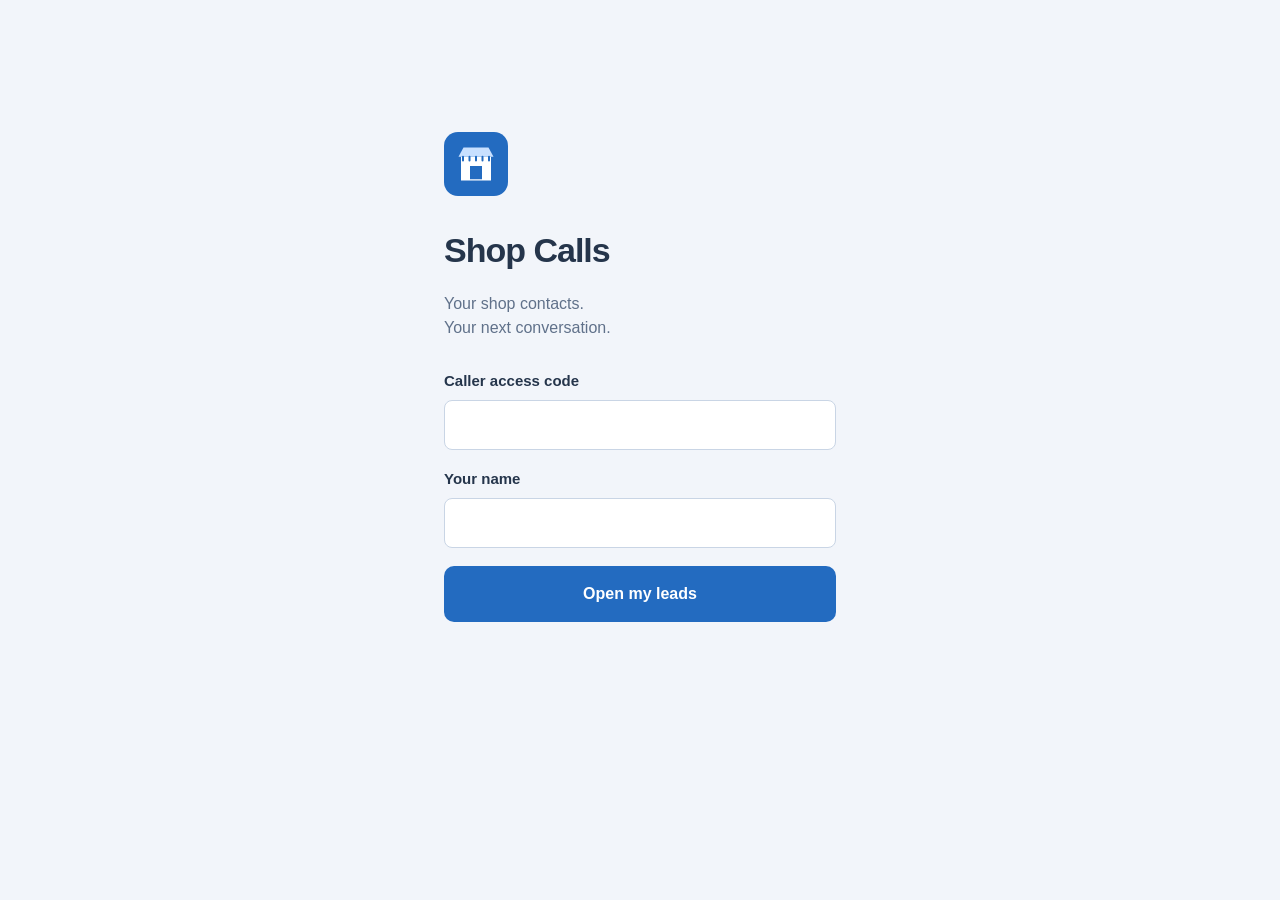
<file: index.html>
<!doctype html><html><head><meta name="robots" content="noindex,nofollow"><meta http-equiv="refresh" content="0;url=./caller/"><title>Shop Calls</title></head><body><a href="./caller/">Open Shop Calls</a></body></html>
</file>
<file: caller/style.css>
:root{font:16px/1.5 -apple-system,BlinkMacSystemFont,'Segoe UI',sans-serif;color:#25354b;background:#f2f5fa;font-synthesis:none}*{box-sizing:border-box}body{margin:0}button,input,select,textarea{font:inherit}button,a,input,select,textarea{-webkit-tap-highlight-color:transparent}button{cursor:pointer}button:disabled{opacity:.55;cursor:wait}a{color:#236bc0;text-decoration:none}button:focus-visible,a:focus-visible,input:focus-visible,select:focus-visible,textarea:focus-visible{outline:3px solid #81b5fa;outline-offset:3px}[hidden]{display:none!important}header{height:70px;padding:14px 20px;display:flex;align-items:center;justify-content:space-between;background:white;border-bottom:1px solid #dfe6f0;position:sticky;top:0;z-index:2}.brand{font-size:21px;font-weight:700;color:#25354b;display:flex;align-items:center;gap:10px}.quiet{background:#edf3fb;color:#285d96;border:0;border-radius:8px;padding:11px 14px;font-size:14px}.primary{display:block;width:100%;border:0;border-radius:10px;padding:16px;background:#236bc0;color:white;font-weight:650;text-align:center;min-height:54px}.login{max-width:440px;margin:12vh auto;padding:24px}.login h1{font-size:34px;letter-spacing:-1px;margin:22px 0 8px}.login p{color:#60718a}.login form{margin-top:30px}label{display:block;font-size:15px;font-weight:550;margin-bottom:18px}input,select,textarea{display:block;width:100%;padding:13px 12px;margin-top:7px;color:#25354b;border:1px solid #c9d5e5;border-radius:8px;background:white;min-height:48px}input::placeholder,textarea::placeholder{color:#7d8b9f;font-weight:400}main{max-width:900px;margin:auto;padding:26px 18px 110px}.page-title{display:flex;justify-content:space-between;align-items:center;gap:12px;margin-bottom:22px}.page-title h1{font-size:29px;letter-spacing:-.7px;line-height:1.2;margin:4px 0}.page-title p{color:#60718a;margin:0}.pipeline{display:flex;background:#fff;border:1px solid #dfe6f0;border-radius:12px;margin-bottom:22px;padding:18px 8px}.pipeline div{flex:1;text-align:center;border-right:1px solid #dfe6f0}.pipeline div:last-child{border:0}.pipeline b{display:block;font-size:28px;font-weight:650}.pipeline span{font-size:13px;color:#60718a}.filters{display:grid;grid-template-columns:1fr 1fr;gap:12px}.filters label{font-weight:500}.search-label{font-weight:500}.shop{background:#fff;border:1px solid #dce5f1;border-radius:12px;padding:20px;margin:0 0 16px}.shop-heading{display:flex;justify-content:space-between;gap:12px}.shop h2{font-size:22px;line-height:1.3;margin:0 0 5px}.shop p{margin:5px 0;color:#60718a}.shop .category{font-size:14px;color:#285d96}.shop .source{font-size:13px}.shop .local-time{font-size:14px}.shop .note{font-size:14px;margin:12px 0}.shop-actions{display:grid;grid-template-columns:1fr 1fr;gap:10px;margin-top:18px}.shop-actions button{border:1px solid #c9d5e5;border-radius:10px;background:#fff;color:#285d96;font-weight:600}.shop-actions>*{padding:13px 8px;text-align:center;min-height:52px}.badge{font-size:12px;padding:5px 8px;background:#eef3fb;color:#49627f;align-self:flex-start;white-space:nowrap;border-radius:5px}.badge.interested{background:#e3f2e9;color:#23633b}.badge.booking_requested{background:#e5edff;color:#2457a1}.badge.do_not_contact{background:#fce7e7;color:#a44141}.pending{color:#9b6700!important}.message{background:#e9f1ff;padding:14px;border-radius:8px;font-size:15px}.message.error{background:#fceaea;color:#943939}.attribution{font-size:12px;text-align:center;color:#7a899f;margin-top:30px}.tabs{display:flex;background:#fff;border-top:1px solid #dce5f1;position:fixed;bottom:0;left:0;right:0;padding:9px 5px calc(9px + env(safe-area-inset-bottom));z-index:2}.tabs button{flex:1;border:0;background:transparent;color:#60718a;font-size:14px;font-weight:550;min-height:48px;border-radius:7px}.tabs .active{background:#e9f1ff;color:#1d5ea8}dialog{width:calc(100% - 24px);max-width:520px;max-height:90dvh;padding:22px;border:0;border-radius:14px;position:fixed}dialog::backdrop{background:#12233b70}dialog h2{font-size:23px;margin:0;line-height:1.3}.sheet-head{display:flex;align-items:flex-start;justify-content:space-between;gap:15px;margin-bottom:24px}.hint{font-size:14px;color:#60718a;margin-bottom:20px}#save-error,#login-error{color:#a13c3c;font-size:15px}.empty{text-align:center;background:#fff;border-radius:12px;padding:40px 20px}.empty h2{font-size:23px}.empty p{color:#60718a}@media(min-width:700px){#leads{display:grid;grid-template-columns:1fr 1fr;gap:16px;align-items:start}.shop{margin:0}.tabs{max-width:900px;margin:auto;border:1px solid #dce5f1;border-bottom:0;border-radius:12px 12px 0 0}}@media(prefers-reduced-motion:reduce){*{scroll-behavior:auto}}

.details-button{margin-top:16px;width:100%;min-height:46px;border:0;border-top:1px solid #dfe6f0;background:white;color:#236bc0;text-align:left;padding:14px 0 0;font-size:.9rem}.detail-box,#results-chart{padding:18px;background:#f2f5fa;border-radius:12px;margin:18px 0}.detail-box h3{margin:0;font-size:1.1rem}.detail-box p{line-height:1.6}.phone-number{font-size:1.35rem;overflow-wrap:anywhere}.contact-grid{display:grid;grid-template-columns:1fr 1fr;gap:10px}.contact-link{display:block;padding:12px;border:1px solid #c9d5e5;border-radius:10px;background:white;text-align:center;color:#285d96;min-height:48px;margin:6px 0}.chart-row{display:grid;grid-template-columns:110px 1fr 30px;align-items:center;gap:10px;margin:12px 0;font-size:.88rem}.chart-row progress{width:100%;accent-color:#236bc0}#results-chart h2{font-size:1.25rem;margin:0 0 18px}.shop h2{font-size:1.375rem}.shop .category,.shop .local-time,.shop .note{font-size:.9rem}.shop .source{font-size:.85rem}#details p{overflow-wrap:anywhere}#details .primary{margin-top:12px}
.offer-photo{display:block;width:100%;height:180px;object-fit:contain;background:white;margin:12px 0}
</file>
